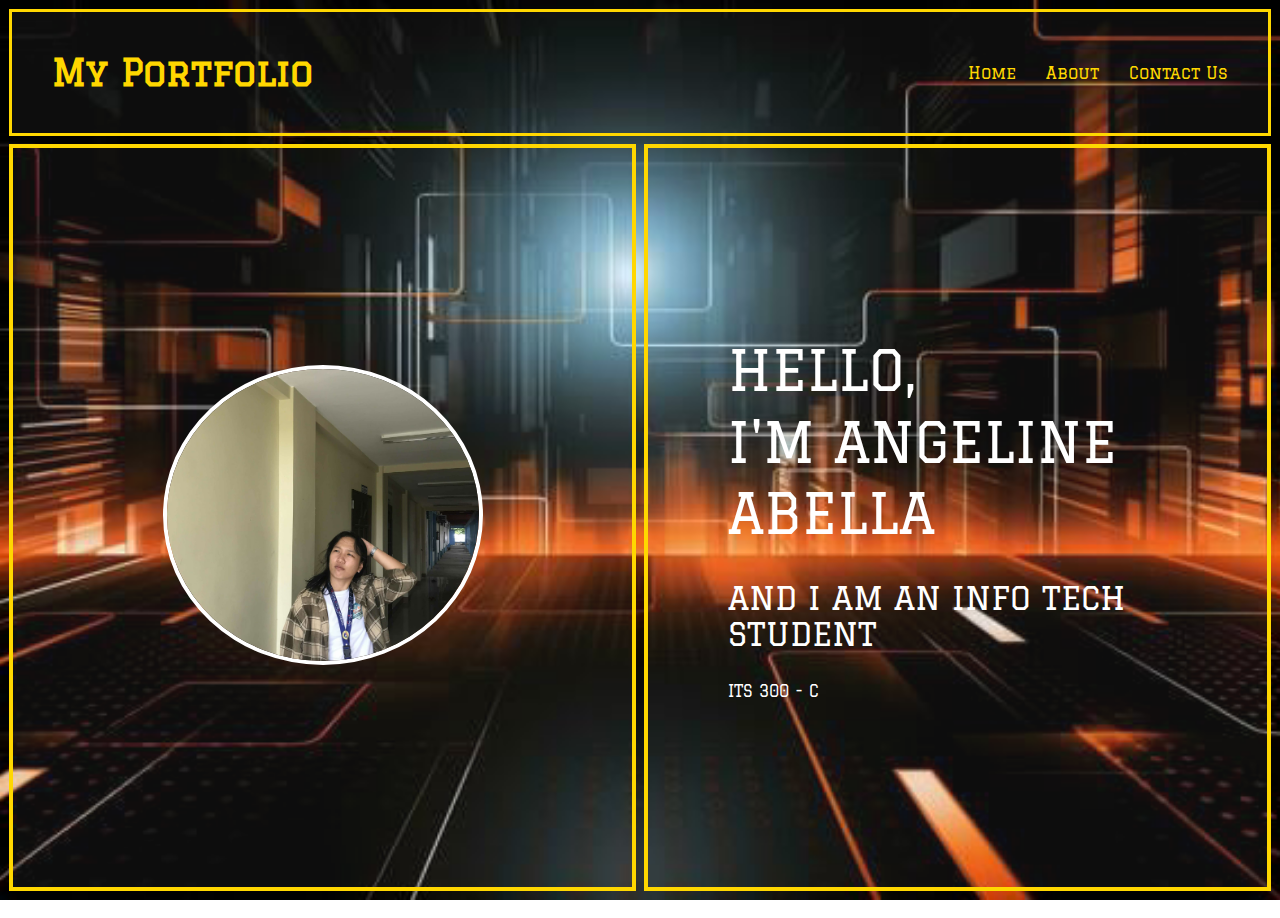
<file: index.html>
<!DOCTYPE html>
<html lang="en">
<head>
  <meta charset="UTF-8">
  <meta name="viewport" content="width=device-width, initial-scale=1.0">
  <title>My Portfolio</title>
  <link href="https://fonts.googleapis.com/css2?family=Graduate&display=swap" rel="stylesheet">
  <link rel="stylesheet" href="style.css">
</head>
<body>
  <div class="grid-container">

    <div class="item0">
      <header>
        <h2 class="title">My Portfolio</h2>
        <div class="menu-toggle" id="menu-toggle">☰</div>
        <nav id="nav">
           <a href="index.html" class="active">Home</a>
          <a href="about.html">About</a>
          <a href="contact.html">Contact Us</a>
        </nav>
      </header>
    </div>


    <div class="item2">
      <div class="profile">
        <img src="angeline.png" alt="Profile Picture">
      </div>
    </div>

   
    <div class="item3">
      <div class="intro">
        <h1>HELLO,</h1>
        <h1>I'M ANGELINE ABELLA</h1>
        <p>AND I AM AN INFO TECH STUDENT</p>
        <span>ITS 300 - C</span>
      </div>
    </div>
  </div>


  <script>
    const menuToggle = document.getElementById("menu-toggle");
    const nav = document.getElementById("nav");

    menuToggle.addEventListener("click", () => {
      nav.classList.toggle("active");
    });
  </script>
</body>
</html>+
</file>
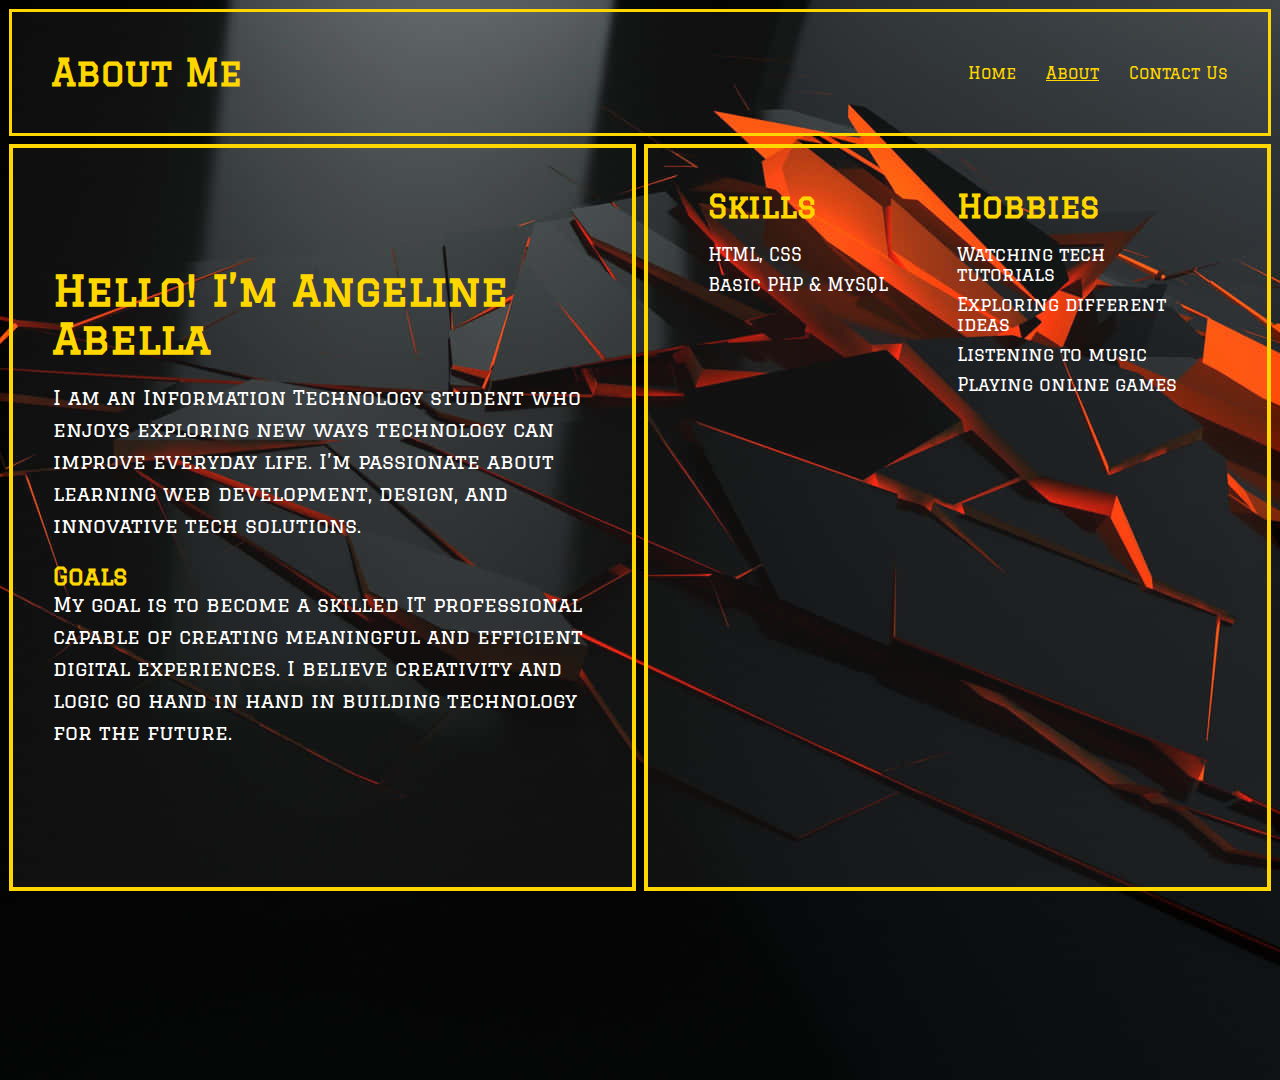
<file: about.html>
<!DOCTYPE html>
<html lang="en">
<head>
  <meta charset="UTF-8">
  <meta name="viewport" content="width=device-width, initial-scale=1.0">
  <title>About Me</title>
  <link href="https://fonts.googleapis.com/css2?family=Graduate&display=swap" rel="stylesheet">
  <link rel="stylesheet" href="about.css">
</head>
<body>
  <div class="grid-container">

    <div class="item0">
      <header>
        <h2 class="title">About Me</h2>
        <div class="menu-toggle" id="menu-toggle">☰</div>
        <nav id="nav">
          <a href="index.html">Home</a>
          <a href="about.html" class="active">About</a>
          <a href="contact.html">Contact Us</a>
        </nav>
      </header>
    </div>

    <div class="item1">
      <div class="about-section">
        <h1>Hello! I’m Angeline Abella</h1>
        <p>
          I am an Information Technology student who enjoys exploring new ways technology can 
          improve everyday life. I’m passionate about learning web development, design, and 
          innovative tech solutions.
        </p>

        <!-- Highlighted "My Goal" paragraph -->
        <div class="goal-section">
          <h2>Goals</h2>
          <p>
            My goal is to become a skilled IT professional capable of creating meaningful and 
            efficient digital experiences. I believe creativity and logic go hand in hand in 
            building technology for the future.
          </p>
        </div>
      </div>
    </div>

    <div class="item2">
      <div class="skills-section">
        <h2>Skills</h2>
        <ul>
          <li>HTML, CSS</li>
          <li>Basic PHP & MySQL</li>
        </ul>
      </div>

      <div class="hobbies-section">
        <h2>Hobbies</h2>
        <ul>
          <li>Watching tech tutorials</li>
          <li>Exploring different ideas</li>
          <li>Listening to music</li>
          <li>Playing online games</li>
        </ul>
      </div>
    </div>
  </div>

  <script>
    const menuToggle = document.getElementById("menu-toggle");
    const nav = document.getElementById("nav");

    menuToggle.addEventListener("click", () => {
      nav.classList.toggle("active");
    });
  </script>
</body>
</html>
</file>
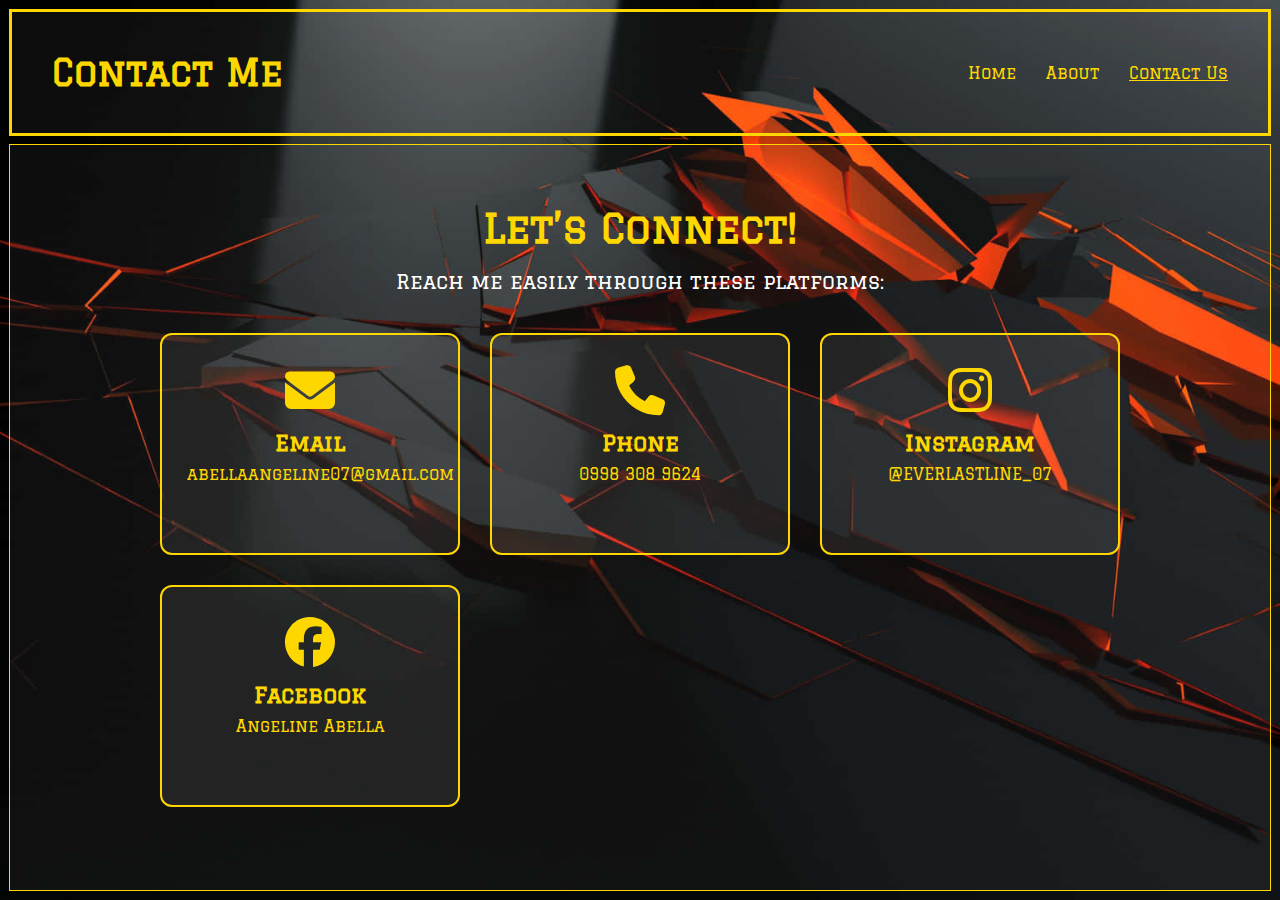
<file: contact.html>
<!DOCTYPE html>
<html lang="en">
<head>
  <meta charset="UTF-8">
  <meta name="viewport" content="width=device-width, initial-scale=1.0">
  <title>Contact Me</title>
  <link href="https://fonts.googleapis.com/css2?family=Graduate&display=swap" rel="stylesheet">
  <link rel="stylesheet" href="contact.css">
  <link rel="stylesheet" href="https://cdnjs.cloudflare.com/ajax/libs/font-awesome/6.6.0/css/all.min.css">
</head>
<body>
  <div class="grid-container">

    <div class="item0">
      <header>
        <h2 class="title">Contact Me</h2>
        <div class="menu-toggle" id="menu-toggle">☰</div>
        <nav id="nav">
          <a href="index.html">Home</a>
          <a href="about.html">About</a>
          <a href="contact.html" class="active">Contact Us</a>
        </nav>
      </header>
    </div>

    <div class="item1">
      <div class="contact-section">
        <h1>Let’s Connect!</h1>
        <p>Reach me easily through these platforms:</p>

        <div class="contact-info">

          <div class="contact-card">
            <i class="fa-solid fa-envelope"></i>
            <h3>Email</h3>
            <p><a href="mailto:abellaangeline07@gmail.com">abellaangeline07@gmail.com</a></p>
          </div>

          <div class="contact-card">
            <i class="fa-solid fa-phone"></i>
            <h3>Phone</h3>
            <p><a href="tel:09983089624">0998 308 9624</a></p>
          </div>

          <div class="contact-card">
            <i class="fa-brands fa-instagram"></i>
            <h3>Instagram</h3>
            <p><a href="https://www.instagram.com/EVERLASTLINE_07" target="_blank">@EVERLASTLINE_07</a></p>
          </div>

          <div class="contact-card">
            <i class="fa-brands fa-facebook"></i>
            <h3>Facebook</h3>
            <p><a href="https://www.facebook.com/angeline.abella.65006" target="_blank">Angeline Abella</a></p>
          </div>

        </div>
      </div>
    </div>

  </div>

  <script>
    const menuToggle = document.getElementById("menu-toggle");
    const nav = document.getElementById("nav");

    menuToggle.addEventListener("click", () => {
      nav.classList.toggle("active");
    });
  </script>
</body>
</html>
</file>
<file: style.css>
* {
  margin: 0;
  padding: 0;
  box-sizing: border-box;
}

body {
  font-family: 'Graduate', serif;
  font-weight: 400;
  color: white;
  background: url('techno.jpeg') no-repeat center center/cover;
  height: 100vh;
}


.grid-container {
  display: grid;
  grid-template-columns: repeat(4, 1fr);
  grid-template-rows: auto 1fr;
  grid-gap: 10px;
  padding: 10px;
  height: 100vh; 
}


.grid-container > div {
  background-color: rgba(255, 255, 255, 0.05);
  text-align: center;
  padding: 40px;
  font-size: 30px;
  outline: 1px solid gold;
}


.item0 {
  grid-column: 1 / 5;
  display: flex;
  justify-content: center;
  align-items: center;
  border: 2px solid gold;
}

header {
  display: flex;
  justify-content: space-between;
  align-items: center;
  flex-wrap: wrap;
  width: 100%;
  max-width: 1200px;
}

.title {
  color: gold;
  font-size: 36px;
}


.menu-toggle {
  display: none; 
  font-size: 30px;
  color: gold;
  cursor: pointer;
  z-index: 1001;
}


nav {
  display: flex;
  gap: 30px;
}

nav a {
  color: gold;
  text-decoration: none;
  font-size: 16px;
  font-weight: 400;
  white-space: nowrap;
}

nav a:hover {
  text-decoration: underline;
}


.item2 {
  grid-column: 1 / 3; 
  display: flex;
  justify-content: center;
  align-items: center;
  border: 3px solid gold;
  background-color: rgba(255, 255, 255, 0.08);
}


.profile img {
  width: 320px;
  height: 300px;
  object-fit: cover;
  border-radius: 50%;
  border: 4px solid #fff;
}


.item3 {
  grid-column: 3 / 5; 
  display: flex;
  justify-content: center;
  align-items: center;
  border: 3px solid gold;
  background-color: rgba(255, 255, 255, 0.08);
}


.intro {
  margin-left: 40px;
  text-align: left;
}

.intro h1 {
  font-size: 55px;
  font-weight: 400;
  line-height: 130%;
}

.intro p {
  font-size: 32px;
  margin-top: 30px;
  font-weight: 400;
}

.intro span {
  font-size: 16px;
  display: block;
  margin-top: 30px;
  font-weight: 400;
}




@media (max-width: 1024px) {
  .grid-container {
    grid-template-columns: repeat(2, 1fr);
  }

  .item2 {
    grid-column: 1 / 2;
  }

  .item3 {
    grid-column: 2 / 3;
  }

  .intro h1 {
    font-size: 45px;
  }

  .intro p {
    font-size: 26px;
  }

  
  .menu-toggle {
    display: block;
  }

  nav {
    display: none;
    flex-direction: column;
    position: absolute;
    top: 80px;
    right: 30px;
    background: rgba(0, 0, 0, 0.9);
    padding: 20px 30px;
    border-radius: 10px;
    gap: 15px;
    min-width: 180px;
  }

  nav.active {
    display: flex;
  }
}


@media (max-width: 768px) {
  .grid-container {
    grid-template-columns: 1fr;
  }

  .item0, .item2, .item3 {
    grid-column: 1 / 2;
  }

  .item2, .item3 {
    display: flex;
    justify-content: center;
    flex-direction: column;
  }

  .intro {
    margin-left: 0;
    text-align: center;
  }

  .intro h1 {
    font-size: 40px;
  }

  .intro p {
    font-size: 22px;
  }

  .profile img {
    width: 260px;
    height: 260px;
  }
}


@media (max-width: 480px) {
  .intro h1 {
    font-size: 32px;
  }

  .intro p {
    font-size: 18px;
  }

  .profile img {
    width: 220px;
    height: 220px;
  }
}
</file>
<file: about.css>
* {
  margin: 0;
  padding: 0;

  box-sizing: border-box;
}

body {
  font-family: 'Graduate', serif;
  color: white;
  background: url('wow bgp.jpg') no-repeat center center/cover;
  height: 120vh;
  overflow-x: hidden;
}

.grid-container {
  display: grid;
  grid-template-columns: repeat(4, 1fr);
  grid-template-rows: auto 1fr;
  grid-gap: 10px;
  padding: 10px;
  height: 100vh;
}

.grid-container > div {
  background-color: rgba(255, 255, 255, 0.05);
  text-align: center;
  padding: 40px;
  outline: 1px solid gold;
}


.item0 {
  grid-column: 1 / 5;
  display: flex;
  justify-content: center;
  align-items: center;
  border: 2px solid gold;
}

header {
  display: flex;
  justify-content: space-between;
  align-items: center;
  flex-wrap: wrap;
  width: 100%;
  max-width: 1200px;
}

.title {
  color: gold;
  font-size: 36px;
}

nav {
  display: flex;
  gap: 30px;
}

nav a {
  color: gold;
  text-decoration: none;
  font-size: 16px;
  transition: color 0.3s ease;
}

nav a:hover,
nav a.active {
  text-decoration: underline;
  color: #ffd700;
}

.menu-toggle {
  display: none;
  font-size: 30px;
  color: gold;
  cursor: pointer;
  z-index: 1001;
}


.item1 {
  grid-column: 1 / 3;
  border: 3px solid gold;
  display: flex;
  align-items: center;
  justify-content: center;
  background-color: rgba(255, 255, 255, 0.08);
}

.about-section {
  color: #ffd700;
  max-width: 550px;
  text-align: left;
}

.about-section h1 {
  font-size: 42px;
  margin-bottom: 20px;
  
}

.about-section p {
  font-size: 20px;
  margin-bottom: 20px;
  line-height: 1.6;
  color: white;
}


.item2 {
  grid-column: 3 / 5;
  border: 3px solid gold;
  display: flex;
  justify-content: space-evenly;
  align-items: flex-start;
  background-color: rgba(255, 255, 255, 0.08);
  padding: 40px;
  gap: 50px;
}

.skills-section,
.hobbies-section {
  text-align: left;
  max-width: 250px;
}


.skills-section h2 {
  color: gold;
  margin-bottom: 20px;
  font-size: 32px;
}

.skills-section ul {
  list-style: none;
}

.skills-section li {
  font-size: 18px;
  margin: 10px 0;
}


.hobbies-section h2 {
  color: gold;
  margin-bottom: 20px;
  font-size: 32px;
}

.hobbies-section ul {
  list-style: none;
}

.hobbies-section li {
  font-size: 18px;
  margin: 10px 0;
}


@media (max-width: 1024px) {
  .grid-container {
    grid-template-columns: repeat(2, 1fr);
  }

  .item1 {
    grid-column: 1 / 2;
  }

  .item2 {
    grid-column: 2 / 3;
    flex-direction: column;
    align-items: center;
    gap: 40px;
  }

  header {
    flex-direction: column;
    gap: 10px;
  }

  .title {
    font-size: 30px;
  }

  .about-section h1 {
    font-size: 36px;
  }

  .about-section p,
  .skills-section li,
  .hobbies-section li {
    font-size: 18px;
  }


  .menu-toggle {
    display: block;
  }

  nav {
    display: none;
    flex-direction: column;
    position: absolute;
    top: 80px;
    right: 30px;
    background: rgba(0, 0, 0, 0.9);
    padding: 20px 30px;
    border-radius: 10px;
    gap: 15px;
  }

  nav.active {
    display: flex;
  }
}


@media (max-width: 768px) {
  .grid-container {
    grid-template-columns: 1fr;
    height: auto;
  }

  .item1,
  .item2 {
    grid-column: 1 / 2;
    padding: 30px 20px;
  }

  .about-section,
  .skills-section,
  .hobbies-section {
    text-align: center;
  }

  .item2 {
    flex-direction: column;
    align-items: center;
  }

  .about-section h1 {
    font-size: 32px;
  }

  .about-section p {
    font-size: 18px;
  }

  .skills-section h2,
  .hobbies-section h2 {
    font-size: 28px;
  }

  .skills-section li,
  .hobbies-section li {
    font-size: 16px;
  }

  .title {
    font-size: 28px;
  }

  nav {
    top: 70px;
    right: 20px;
    gap: 12px;
  }

  .menu-toggle {
    font-size: 28px;
  }
}

@media (max-width: 480px) {
  .about-section h1 {
    font-size: 26px;
  }

  .about-section p {
    font-size: 16px;
  }

  .skills-section h2,
  .hobbies-section h2 {
    font-size: 24px;
  }

  .skills-section li,
  .hobbies-section li {
    font-size: 15px;
  }

  .title {
    font-size: 24px;
  }

  header {
    flex-direction: column;
  }

  nav {
    top: 65px;
    right: 15px;
  }
}
</file>
<file: contact.css>
* {
  margin: 0;
  padding: 0;
  box-sizing: border-box;
}

body {
  font-family: 'Graduate', serif;
  color: white;
  background: url('wow bgp.jpg') no-repeat center center/cover;
  min-height: 100vh;
  overflow-x: hidden;
}

.grid-container {
  display: grid;
  grid-template-columns: 1fr;
  grid-template-rows: auto 1fr;
  grid-gap: 10px;
  padding: 10px;
  min-height: 100vh;
}

.grid-container > div {
  background-color: rgba(255, 255, 255, 0.05);
  text-align: center;
  padding: 40px;
  outline: 1px solid gold;
}

.item0 {
  display: flex;
  justify-content: center;
  align-items: center;
  border: 2px solid gold;
}

header {
  display: flex;
  justify-content: space-between;
  align-items: center;
  flex-wrap: wrap;
  width: 100%;
  max-width: 1200px;
}

.title {
  color: gold;
  font-size: 36px;
}

nav {
  display: flex;
  gap: 30px;
}

nav a {
  color: gold;
  text-decoration: none;
  font-size: 16px;
  transition: color 0.3s ease;
}

nav a:hover,
nav a.active {
  text-decoration: underline;
  color: #ffd700;
}

.menu-toggle {
  display: none;
  font-size: 30px;
  color: gold;
  cursor: pointer;
  z-index: 1001;
}

.contact-section {
  max-width: 1000px;
  margin: 0 auto;
  text-align: center;
  padding: 20px;
}

.contact-section h1 {
  font-size: 40px;
  margin-bottom: 20px;
  color: gold;
}

.contact-section p {
  font-size: 20px;
  margin-bottom: 40px;
}

.contact-info {
  display: grid;
  grid-template-columns: repeat(auto-fit, minmax(220px, 1fr));
  gap: 30px;
  justify-content: center;
  align-items: stretch;
}

.contact-card {
  background: rgba(255, 255, 255, 0.08);
  border: 2px solid gold;
  border-radius: 12px;
  padding: 30px 25px;
  transition: transform 0.3s ease, background 0.3s ease, box-shadow 0.3s ease;
}

.contact-card:hover {
  background: rgba(255, 215, 0, 0.1);
  transform: scale(1.07);
  box-shadow: 0 0 15px gold;
}

.contact-card i {
  font-size: 50px;
  color: gold;
  margin-bottom: 15px;
}

.contact-card h3 {
  color: gold;
  margin-bottom: 10px;
  font-size: 22px;
}

.contact-card p {
  font-size: 16px;
}

.contact-card a {
  color: gold;
  text-decoration: none;
  transition: color 0.3s ease;
}

.contact-card a:hover {
  text-decoration: underline;
  color: #ffe066;
}

@media (max-width: 1024px) {
  .title {
    font-size: 32px;
  }

  .contact-section h1 {
    font-size: 36px;
  }

  .contact-section p {
    font-size: 18px;
  }

  .contact-card i {
    font-size: 45px;
  }

  .contact-card h3 {
    font-size: 20px;
  }

  .contact-card p {
    font-size: 15px;
  }

  header {
    flex-direction: column;
    gap: 10px;
  }

  .menu-toggle {
    display: block;
  }

  nav {
    display: none;
    flex-direction: column;
    position: absolute;
    top: 80px;
    right: 30px;
    background: rgba(0, 0, 0, 0.9);
    padding: 20px 30px;
    border-radius: 10px;
    gap: 15px;
  }

  nav.active {
    display: flex;
  }
}

@media (max-width: 768px) {
  .grid-container {
    grid-template-columns: 1fr;
    height: auto;
  }

  .contact-section h1 {
    font-size: 32px;
  }

  .contact-section p {
    font-size: 18px;
  }

  .contact-card {
    padding: 25px;
  }

  .contact-card i {
    font-size: 40px;
  }

  .title {
    font-size: 28px;
  }

  nav {
    top: 70px;
    right: 20px;
  }

  .menu-toggle {
    font-size: 28px;
  }
}

@media (max-width: 480px) {
  .contact-section h1 {
    font-size: 26px;
  }

  .contact-section p {
    font-size: 16px;
  }

  .contact-card i {
    font-size: 36px;
  }

  .contact-card h3 {
    font-size: 18px;
  }

  .contact-card p {
    font-size: 14px;
  }

  .title {
    font-size: 24px;
  }

  nav {
    top: 60px;
    right: 15px;
  }
}
</file>
